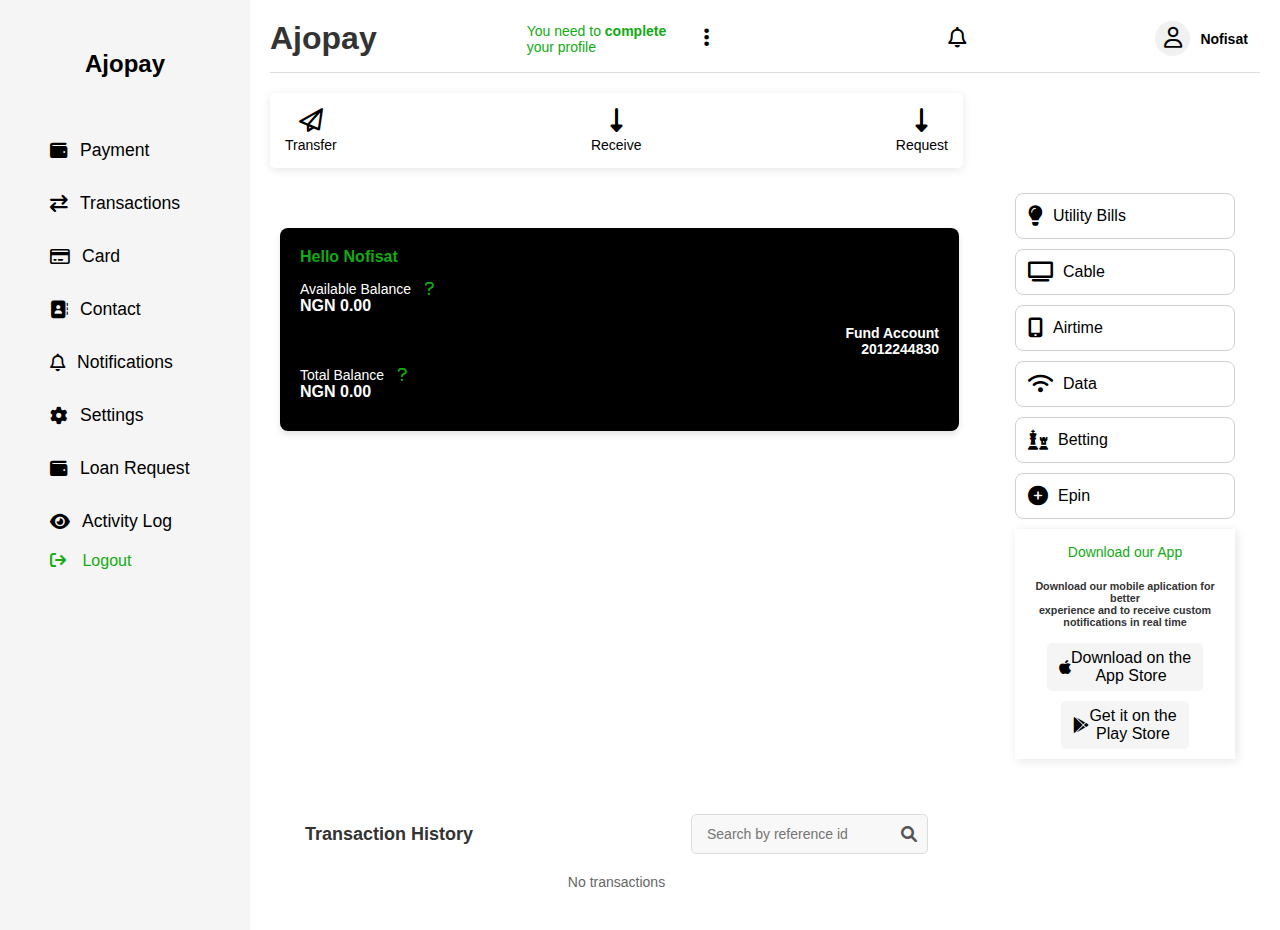
<file: dash.html>
<!DOCTYPE html>
<html lang="en">
<head>
    <meta charset="UTF-8">
    <meta name="viewport" content="width=device-width, initial-scale=1.0">
    <title>Dashboard</title>
    <link rel="stylesheet" href="dash.css">
    <link href="https://cdnjs.cloudflare.com/ajax/libs/font-awesome/6.0.0-beta3/css/all.min.css" rel="stylesheet">
</head>
<body>
    
   
    <div class="container">
       
        <aside class="sidebar">
            <h2>Ajopay</h2>
            <nav>
                <div class="links">
                    <a href="#" class="app-link">
                      <i class="fa-solid fa-wallet"></i>
                      <span class="wallet">Payment</span>
                    </a>
        
                    <a href="#" class="app-link">
                        <i class="fa-solid fa-arrow-right-arrow-left"></i>
                        <span>Transactions</span>
                    </a>
        
                    <a href="#" class="app-link">
                        <i class="fa-regular fa-credit-card"></i>
                        <span>Card</span>
                    </a>
        
                    <a href="#" class="app-link">
                        <i class="fa-solid fa-address-book"></i>
                        <span>Contact</span>
                    </a>
        
                    <a href="#" class="app-link">
                        <i class="fa-regular fa-bell"></i>
                        <span>Notifications</span>
                    </a>
        
                    <a href="#" class="app-link">
                        <i class="fa-solid fa-gear"></i>
                        <span>Settings</span>
                    </a>
        
                    <a href="#" class="app-link">
                        <i class="fa-solid fa-wallet"></i>
                        <span>Loan Request</span>
                    </a>
        
                    <a href="#" class="app-link">
                        <i class="fa-solid fa-eye"></i>
                        <span>Activity Log</span>
                    </a>
        
                    <a href="#" class="apps-link">
                        <i class="fa-solid fa-arrow-right-from-bracket"></i>
                        <span>Logout</span>
                    </a>
            </nav>
        </aside>

    
        <main class="content">
            <header>
                <h2>Ajopay</h2>
                <div class="apps-container">
                    <p>You need to <a href="#">complete</a> your profile</p>
                <div class="top-icons">
                    <a href="#" class="line">
                        <i class="fa-solid fa-ellipsis-vertical" style=" color:black;"></i>
                    </a>
                 
                        <a href="#" class="lone">
                            <i class="fa-regular fa-bell" style=" color:black;"></i>
                    </a>
                    
                    <div class="user-profile">
                        <div class="user-avatar">
                            <a href="#" class="me">
                                <i class="fa-regular fa-user" style="color: black;"></i>
                            </a>
                        </div>
                        <p class="user-name">Nofisat</p>
                        <!--
<i class="fa-solid fa-angle-down"></i>-->
             
                
                </div>  
             </div>
             </div>
             </header>   
                <div class="cont">
                    <a href="#" class="apps">
                      <i class="fa-regular fa-paper-plane "style=" color:black;"></i>
                      <span>Transfer</span>
                  </a>
      
                  <a href="#" class="apps">
                    <i class="fa-solid fa-down-long"style=" color:black;"> </i>
                      <span>Receive</span>
                  </a>
                  <a href="#" class="apps">
                    <i class="fa-solid fa-down-long" style=" color:black;"></i>
                      <span>Request</span>
                  </a>
            
                 
                   </div>
               

                   <main>
                    <div class="main-container"> 
                        <section class="account">
                            <div class="balance-card">
                                <h3>Hello Nofisat</h3>
                                <div class="balance-info">
                                    <p class="acc left">Available Balance <i class="fa-solid fa-question" style="color: #12ab12;"></i>
                                        <br><strong id="strong">NGN 0.00</strong>
                                    </p>
                                    <p class="acc right">Fund Account<br><strong>2012244830</strong></p>
                                    <p class="acc left">Total Balance <i class="fa-solid fa-question" style="color: #12ab12;"></i>
                                        <br><strong id="strong">NGN 0.00</strong>
                                    </p>
                                </div>
                            </div>
                        </section>
            
                <aside class="right-panel">
                   
                    <div class="service-list">
                        <button class="service-btn">
                            <i class="fa-solid fa-lightbulb"></i>
                            <span>Utility Bills</span>
                        </button>
                        <button class="service-btn">
                            <i class="fa-solid fa-tv"></i>
                            <span>Cable</span>
                        </button>
                        <button class="service-btn">
                            <i class="fa-solid fa-mobile-screen-button"></i>
                            <span>Airtime</span>
                        </button>
                        <button class="service-btn">
                            <i class="fa-solid fa-wifi"></i>
                            <span>Data</span>
                        </button>
                        <button class="service-btn">
                            <i class="fa-solid fa-chess"></i>
                            <span>Betting</span>
                        </button>
                        <button class="service-btn">
                            <i class="fa-solid fa-plus-circle"></i>
                            <span>Epin</span>
                        </button>
                    </div>
                    
                    <div class="download">
                        <p>Download our App</p>
                        <h6>Download our mobile aplication for better <br>
                        experience and to receive custom notifications in real time</h6>
                        
                        <a href="#" class="ap-link">
                            <i class="fa-brands fa-apple"></i>
                        <span class="apple">Download on the<br>  App Store</span>
                        </a>
                        <a href="#" class="play-link">
                            <i class="fa-brands fa-google-play"></i>
                            <span class="playstore">Get it on the<br> Play Store</span>
                        </a>
                    </div>
                    
                </div>
                </aside>
                <section class="transaction">
                    <div class="search-box">
                        <h2>Transaction History</h2>
                        <div class="search-input">
                            <input type="text" placeholder="Search by reference id">
                            <i class="fa-solid fa-magnifying-glass"></i>
                        </div>
                    </div>
                    
                    <p>No transactions</p>
                </section>  
    </div>
   
</main>
 </body>
</html>
</file>
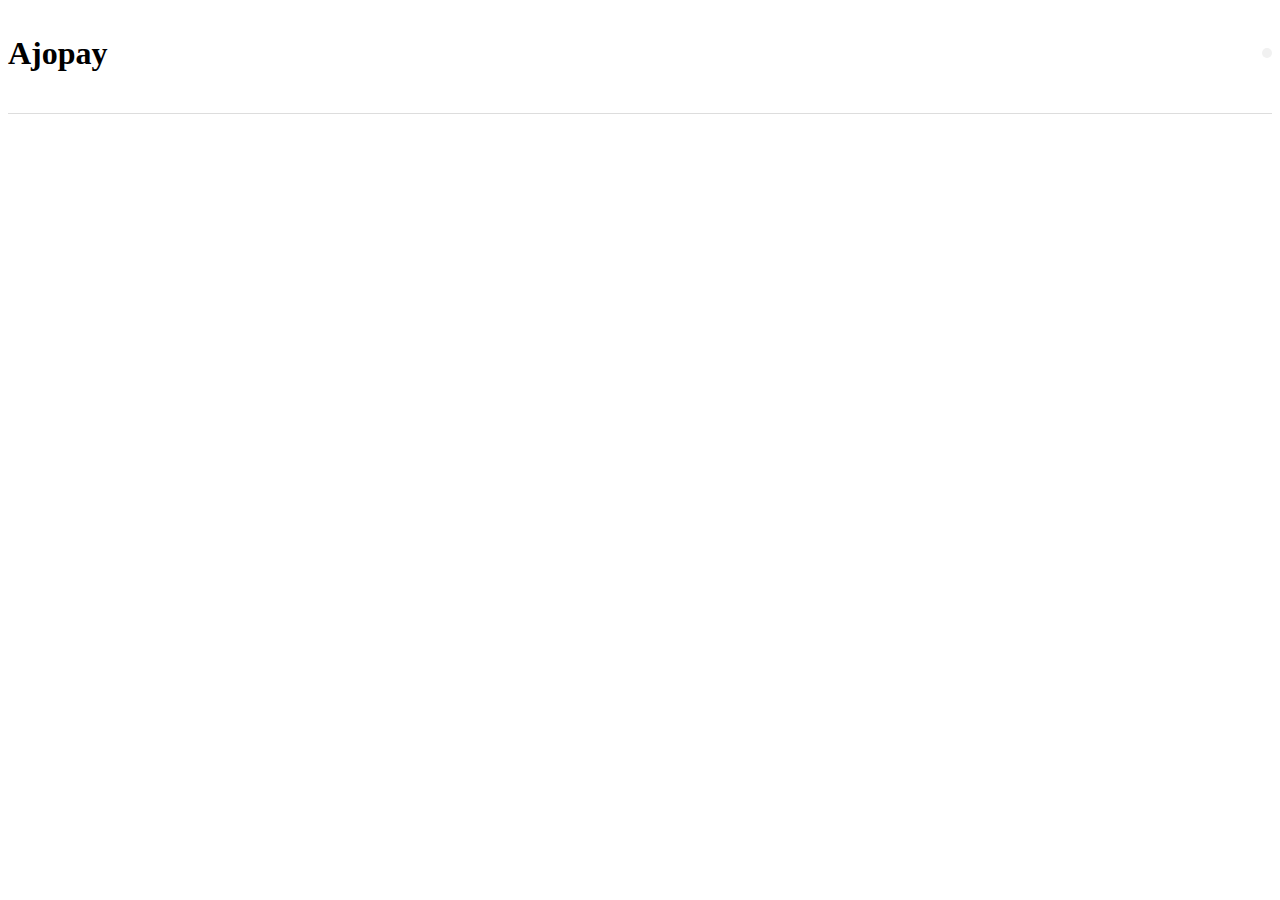
<file: text.html>
<!DOCTYPE html>
<html lang="en">
<head>
    <meta charset="UTF-8">
    <meta name="viewport" content="width=device-width, initial-scale=1.0">
    <title>Document</title>
</head>
<style>
    header {
        display: flex;
        justify-content: space-between;  /* Spreads the header content (title and icons) */
        border-bottom: 1px solid #ddd;
        padding-bottom: 15px;
        margin-bottom: 20px;
        align-items: center;
    }
    
    header h2 {
        font-size: 2rem;
    }
    
    header .apps-container {
        display: flex;
        align-items: center;
        width: 100%;                /* Ensure the container spans the entire width */
    }
    .fa-ellipsis-vertical{
        margin-left: 50px;
    }
    header .top-icons {
        display: flex;
        gap: 15px;                  /* Add space between icons */
        align-items: center;        /* Vertically align the icons */
        justify-content: flex-end;  /* Align the icons to the right side of the container */
        width: 100%;                /* Ensure icons take up available width */
    }
    
    header .top-icons i {
        font-size: 1.3rem;          /* Icon size */
    }
    
    header .user-avatar {
        display: flex;
        align-items: center;
        justify-content: center;
        border-radius: 50%;
        background-color: #f1f1f1; /* Add background to the avatar if needed */
        padding: 5px;
    }
    </style>
<body>
    <header>
        <h2>Ajopay</h2>
        <div class="apps-container">
            
        <div class="top-icons">
            <i class="fa-solid fa-ellipsis-vertical"></i>
            
            <i class="fa-regular fa-bell"></i>
            <div class="user-avatar">
            <i class="fa-regular fa-user"></i>
          </div>
          </div>
</body>
</html>
</file>
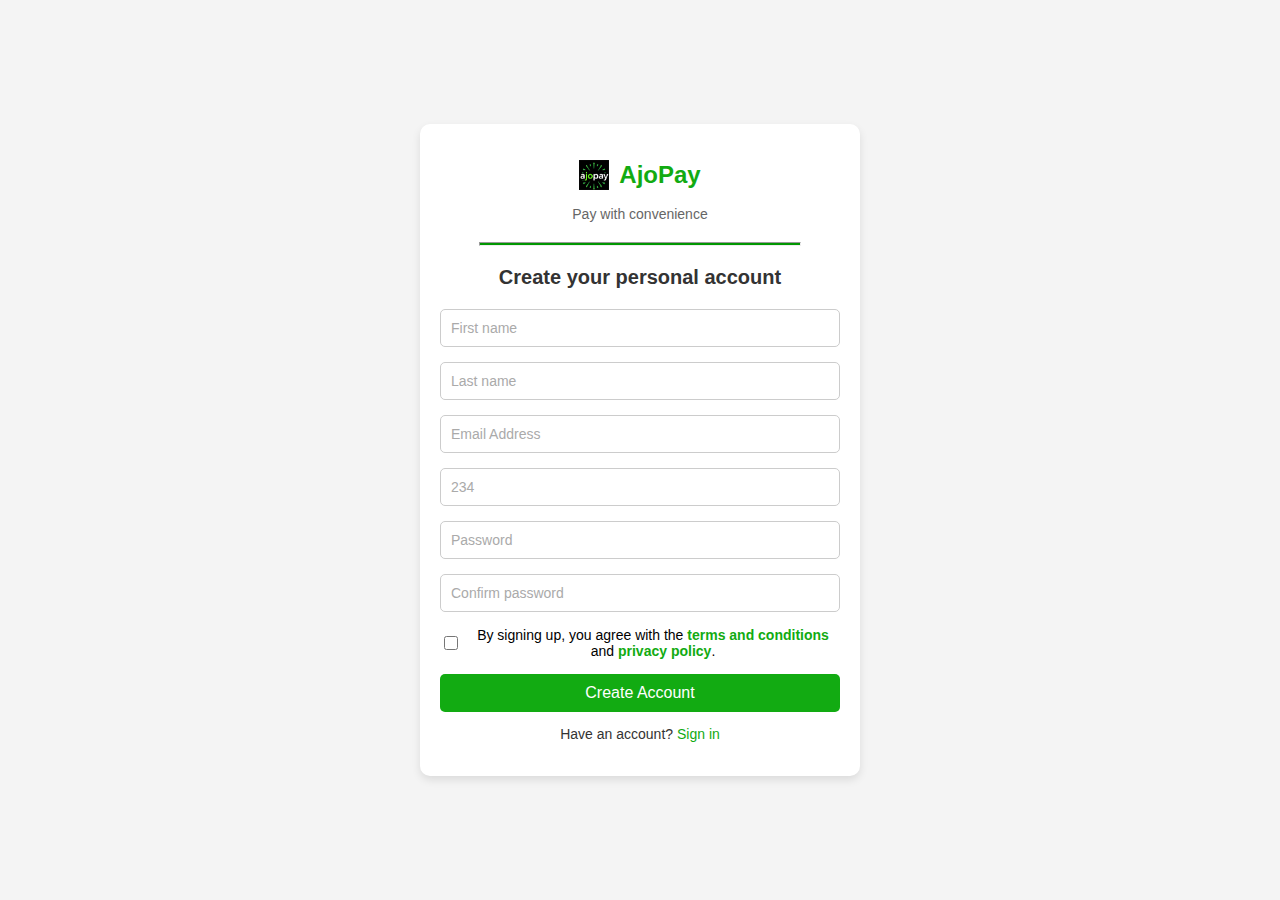
<file: user.html>
<!DOCTYPE html>
<html lang="en">
<head>
    <meta charset="UTF-8">
    <meta name="viewport" content="width=device-width, initial-scale=1.0">
    <title>Document</title>
    <link rel="stylesheet" href="user.css">
</head>
<body>
    <div class="container">
        <header>
          <h1> 
            <img src="images/ajo.png" alt="AjoPay Logo" class="logo" width="30px"> AjoPay
          </h1>
          <p class="tagline">Pay with convenience</p>
        </header>
        <hr>
        <main>
            <h2>Create your personal account</h2>
            <form action="#" method="post" class="signup-form">
              <div class="form-group">
                <input type="text" id="firstName" name="first-name" placeholder="First name" required>
              </div>
              <div class="form-group">
                <input type="text" id="lastName" name="lastname" placeholder="Last name" required>
              </div>
              <div class="form-group">
                <input type="email" id="email" name="email" placeholder="Email Address" required>
              </div>

              <div class="form-group">
                <input type="tel" id="phone" name="phone" placeholder="234" required>
              </div>
             
              <div class="form-group">
                <input type="password" id="password" name="password" placeholder="Password" required>
              </div>

              <div class="form-group">
                <input type="password" id="confirm-password" name="confirm-password" placeholder="Confirm password" required>
              </div>

              <div class="sign">
                <input type="checkbox" id="subscribe">
                <p>
                  By signing up, you agree with the 
                  <a href="#">terms and conditions</a> and 
                  <a href="#">privacy policy</a>.
                </p>
              </div>
              
              <button type="submit" class="submit-button">Create Account</button>
            </form>
          </main>
         <p>Have an account? <a href="#">Sign in</a></p> 
    </div>

    <script>
      async function submitForm(event) {
        event.preventDefault(); // Prevent the default form submission

        const user = {
          firstName: document.getElementById('firstName').value,
          lastName: document.getElementById('lastName').value,
          email: document.getElementById('email').value,
          phone: document.getElementById('phone').value,
          password: document.getElementById('password').value,
        };

        // Ensure passwords match
        const confirmPassword = document.getElementById('confirm-password').value;
        if (user.password !== confirmPassword) {
          alert('Passwords do not match!');
          return;
        }

        try {
          const response = await fetch('http://localhost:8080/signup', {
            method: 'POST',
            headers: {
              'Content-Type': 'application/json',
            },
            body: JSON.stringify(user),
          });

          if (response.ok) {
            alert('Registration successful');
          } else {
            alert('Error, please try again.');
          }
        } catch (error) {
          alert('An error occurred: ' + error.message);
        }
      }
      document.querySelector('.signup-form').addEventListener('submit', submitForm);
    </script>
</body>
</html>
</file>
<file: dash.css>
* {
    margin: 0;
    padding: 0;
    box-sizing: border-box;
}

body {
    font-family: Arial, sans-serif;
    background-color: #f4f4f9;
    color: #333;
    display: flex;
    min-height: 100vh;
}


.container {
    display: flex;
    width: 100%;
    min-height: 100vh;
    grid-template-columns: 250px 1fr;
}


.sidebar {
    width: 250px;
    background-color:whitesmoke;
    color: black;
    padding: 50px;
    
}

.sidebar h2 {
    font-size: 1.5rem;
    margin-bottom: 20px;
    text-align: center;
    margin-bottom: 50px;
}

.app-link {
    display: flex;
    align-items: center;
    color: black;
    text-decoration: none;
    padding: 12px 0;
    margin: 8px 0;
    font-size: 1.1rem;
}


span:hover{
    color: #12ab12;

}
.sidebar .links i {
    margin-right: 12px;
}


.apps-link {
    color: #12ab12;
    text-decoration: none;
    margin: 8px 0;
}


.content {
    flex-grow: 1;
    padding: 20px;
    background-color: #fff;
}


header {
    display: flex;
    justify-content: space-between;
    align-items: center;
    border-bottom: 1px solid #ddd;
    padding-bottom: 15px;
    margin-bottom: 20px;
}
header h2 {
    font-size: 2rem;
}

header .apps-container {
    display: flex;
    align-items: center;
    width: 100%;                
    margin-left: 150px;
    color:black;
}
p {
    font-size: 14px;
    color:#12ab12;
    margin: 0;
}

p a {
    color:#12ab12;
    font-weight: bold; 
    text-decoration: none; 
}

p a:hover {
    text-decoration: underline; 
}


.line{
    margin-right:200px;

}
.line:hover{
    color: #12ab12;
}
.lone{
    margin-right:150px;
   
}
.me{
}
header .top-icons {
    display: flex;
    gap: 15px;                  
    align-items: center;       
  justify-content: space-around;
    width: 100%;                
}

header .top-icons i {
    font-size: 1.3rem;  
 }



 .user-profile {
    display: flex;
    align-items: center; 
    gap: 10px; 
}

.user-avatar {
    display: flex;
    align-items: center;
    justify-content: center;
    width: 35px;
    height: 35px;
    border-radius: 50%;
    background-color: #f1f1f1; 
}

.user-avatar i {
    font-size: 1.2rem; 
}

.user-name {
    font-size: 14px;
    font-weight: bold;
    color: black;
    margin: 0;
}


.cont {
    display: flex;
justify-content: space-between;
    gap: 20px;
    margin-top: 10px; 
    padding: 15px;
    box-shadow: 0px 2px 10px rgba(0, 0, 0, 0.1);
    border-radius: 5px;
    width: 70%;

   
}


.apps {
    display: flex;
    flex-direction: column;
    align-items: center;
    text-decoration: none;
    color: black;
    font-size: 14px;
   
}

.apps i {
    font-size: 1.5rem;
    margin-bottom: 5px;
}
.main-container{
    justify-content: space-between;
        display: flex;
        align-items: flex-start;
        gap: 5px; 
        padding: 10px;
    
}

.account {
  
    width: 70%;
    margin-bottom: 20px; 
}

.balance-card {
    background-color: black;
    padding: 20px;
    border-radius: 8px;
    box-shadow: 0 4px 6px rgba(0, 0, 0, 0.1); /* Add some shadow for a better look */
    margin-top: 50px;
}

.balance-info {
    display: flex; 
    flex-direction: column; 
    color: white;
}

.left {
    text-align: left; 
}

.right {
    text-align: right; 
    font-weight: bold;
}

.acc {
    color: white;
    margin-bottom: 10px; 
}

#strong {
    font-weight: bold;
    font-size: 16px;
}

.fa-question {
    margin-left: 10px;
}


h3 {
    font-size: 1rem;
    margin-bottom: 15px;
    color: #12ab12;
}

.right-panel {
    width: 250px;
    padding: 15px;
    border-radius: 10px;
}

.service-list {
    display: flex;
    flex-direction: column;
    gap: 10px;
}

.service-btn {
    display: flex;
    align-items: center;
    gap: 10px;
    width: 100%;
    padding: 12px;
    border: 1px solid #d1d1d1;
    background: #fff;
    border-radius: 8px;
    cursor: pointer;
    font-size: 16px;
}

.service-btn i {
    font-size: 20px;
    color: black;
}

.service-btn:hover {
    background: #f5f5f5;
}
.download {
    margin-top: 10px;
    text-align: center;
    box-shadow: 2px 2px 10px rgba(0, 0, 0, 0.1);
    display: flex;
    justify-content: center;  
    gap: 10px;  
    flex-wrap: wrap; 
    padding: 10px;  
    width: 250px;

    max-width: 100%; /* Ensures it doesn't overflow */
    min-height: auto;
}

.download p, .download h6 {
    width: auto;  /* Allow content to take only necessary space */
    margin: 5px 0;  /* Reduce excessive margins */
}

.ap-link, .play-link {
    display: flex;
    align-items: center; 
    padding: 6px 12px;  /* Reduce padding */
    color: black;
    text-decoration: none; 
    border-radius: 5px;
    background: #f5f5f5; /* Light background for better visibility */
    transition: all 0.3s ease;
}

.ap-link:hover, .play-link:hover {
    background: #ddd; /* Add hover effect */
}

@media (max-width: 768px) {
    .download {
        flex-direction: column;  
        gap: 5px;  /* Reduce gap further */
    }

    .ap-link, .play-link {
        width: 90%;  /* Slightly reduce width */
    }
}
















.transaction {
    
    padding: 20px;
    border-radius: 10px;
    
  width: 70%;
    margin: 0;
 
}
.search-box {
    display: flex;
    align-items: center;
    justify-content: space-between;
    padding: 10px 15px;
    font-family: Arial, sans-serif;
    width: 100%;
}

.search-box h2 {
    font-size: 18px;
    font-weight: bold;
    margin: 0;
}

.search-input {
    display: flex;
    align-items: center;
    border: 1px solid #ddd;
    padding: 6px 10px;
    border-radius: 5px;
    background: #f8f8f8;
}

.search-input input {
    border: none;
    outline: none;
    font-size: 14px;
    flex: 1;
    background: transparent;
    padding: 5px;
}

.search-input i {
    color: #555;
    cursor: pointer;
    margin-left: 8px;
}
.transaction p {
    color: #666;
    text-align: center;
    font-size: 14px;
    margin-top: 10px;
}
</file>
<file: user.css>
body {
    font-family: Arial, sans-serif;
    margin: 0;
    padding: 0;
    background-color: #f4f4f4;
    display: flex;
    justify-content: center;
    align-items: center;
    height: 100vh;
  }
  
  .container {
    background-color: #fff;
    width: 90%;
    max-width: 400px;
    padding: 20px;
    border-radius: 10px;
    box-shadow: 0 4px 8px rgba(0, 0, 0, 0.1);
  }
  
  header {
    text-align: center;
    margin-bottom: 20px;
  }
  
  header h1 {
    display: flex;
    align-items: center;
    justify-content: center;
    gap: 10px;
    font-size: 24px;
    color:  #12ab12;
  }
  
  header .tagline {
    font-size: 14px;
    color: #666;
    margin-top: 5px;
  }
 hr{
    height: 2px;
    margin: 20px auto; 
    width: 80%;
    background-color:hsl(120, 97%, 30%);
 }
  main h2 {
    text-align: center;
    font-size: 20px;
    margin-bottom: 20px;
    color: #333;
  }
  
 
  .signup-form .form-group {
    margin-bottom: 15px;
  }
  
  .signup-form label {
    display: block;
    margin-bottom: 5px;
    font-size: 14px;
    color: #333;
  }
  
  .signup-form input {
    width: 100%;
    padding: 10px;
    font-size: 14px;
    border: 1px solid #ccc;
    border-radius: 5px;
    box-sizing: border-box;
  }
  
  .signup-form input::placeholder {
    color: #aaa;
  }
  

  .sign {
    display: flex;
    align-items: center; 
    gap: 5px; 
    margin-bottom: 15px; 
  }
  
  .sign input[type="checkbox"] {
   
    width: 18px;
    height: 18px;
    accent-color: #12ab12; 
  }
  
  .sign p {
    margin: 0; 
    font-size: 14px; 
    color: black; 
  }
  
  .sign a {
    text-decoration: none;
    color: #12ab12;
    font-weight: bold; 
  }
  
  .sign a:hover {
    text-decoration: underline; 
  }
  
  
  .submit-button {
    width: 100%;
    padding: 10px;
    font-size: 16px;
    color: #fff;
    background-color: #12ab12;
    border: none;
    border-radius: 5px;
    cursor: pointer;
  }
  
  .submit-button:hover {
    background-color:  #12ab12;
  }
  p {
    text-align: center;
    font-size: 14px;
    color: #333;
  }
  
  p a {
    color: #12ab12;
    text-decoration: none;
  }
</file>
